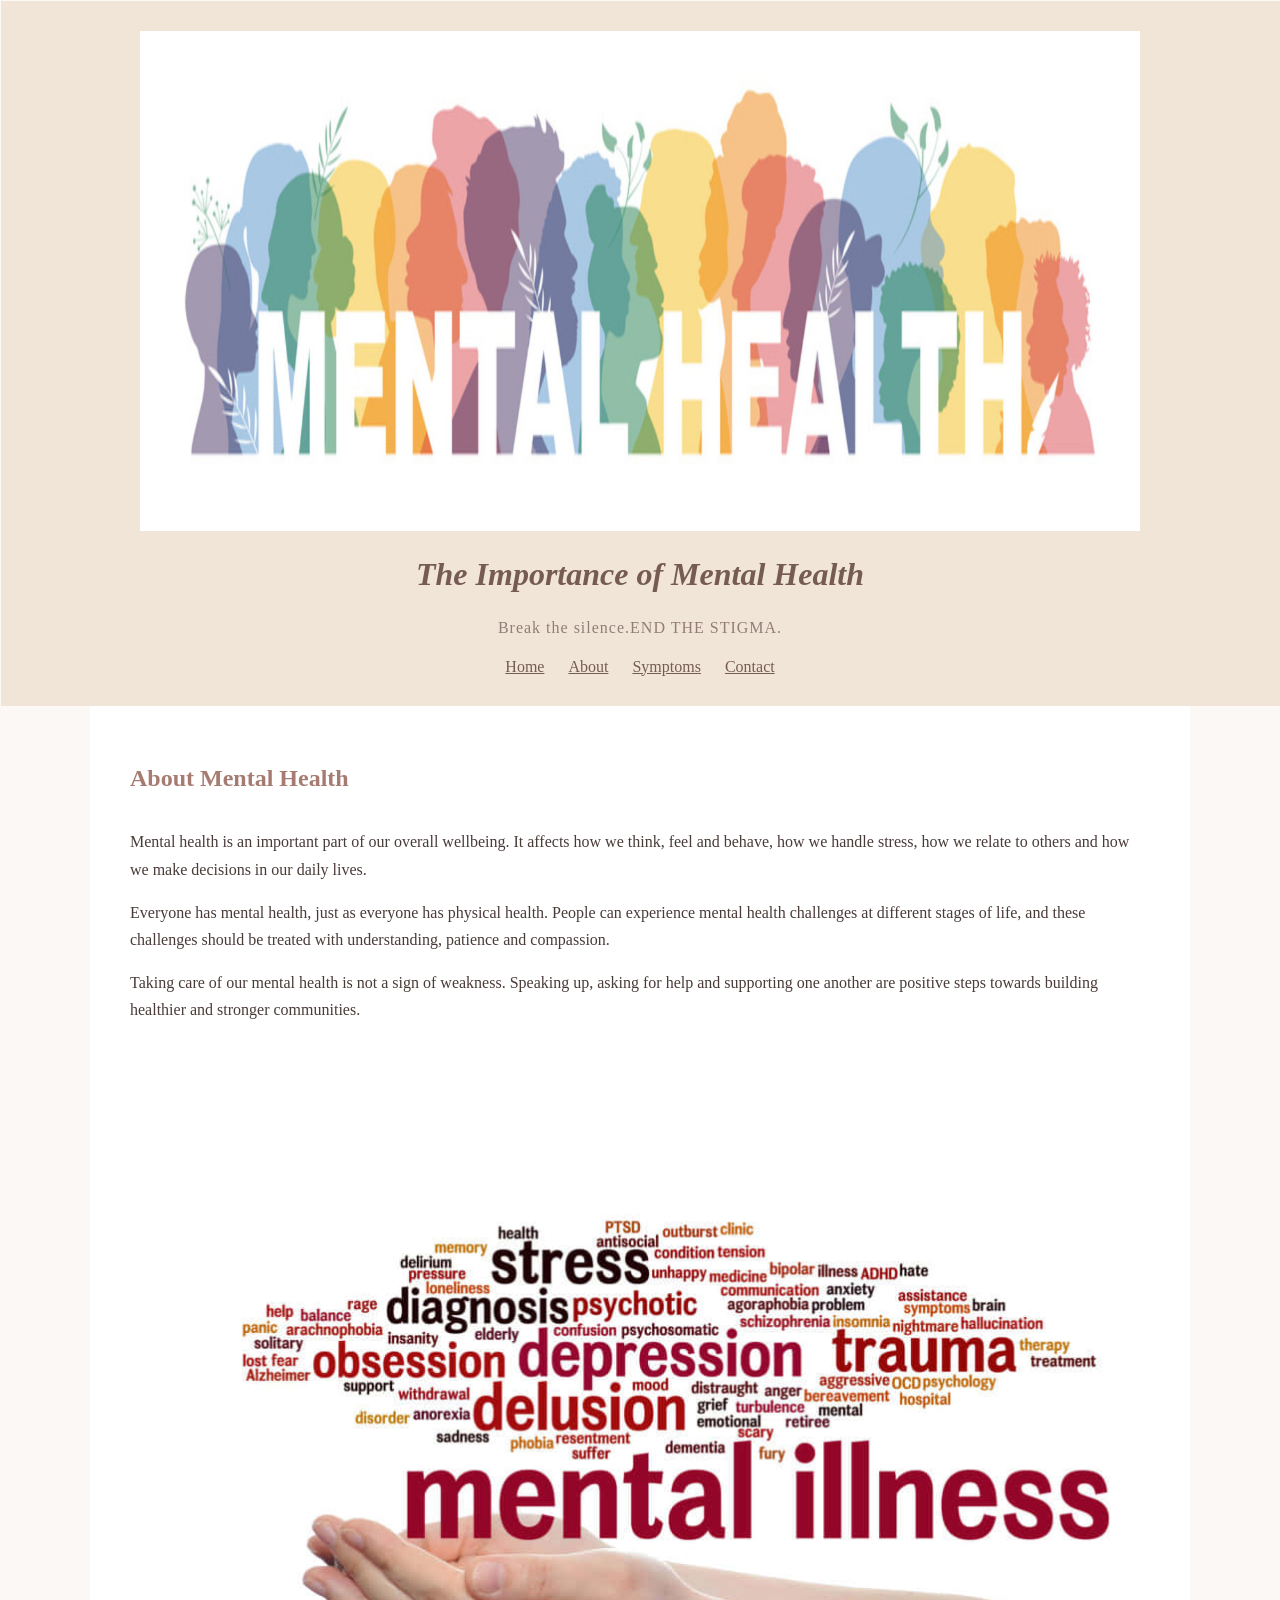
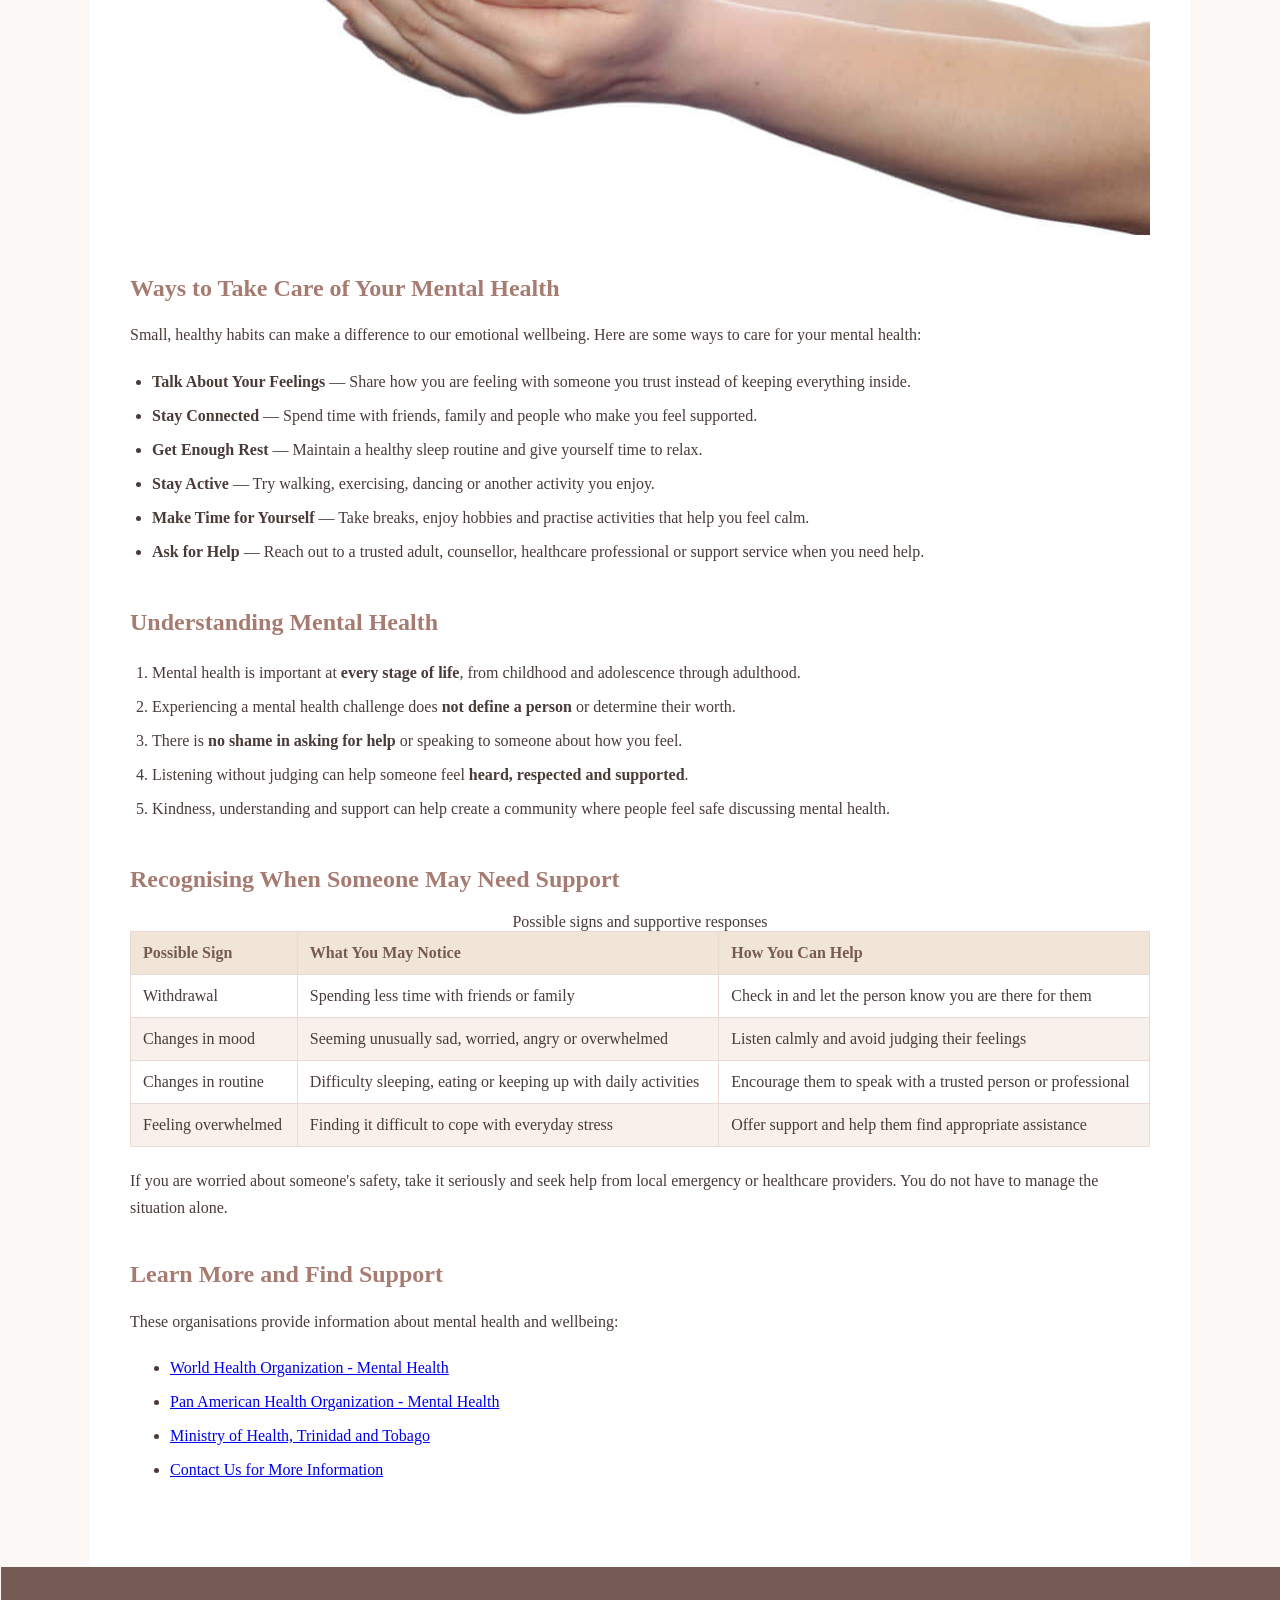
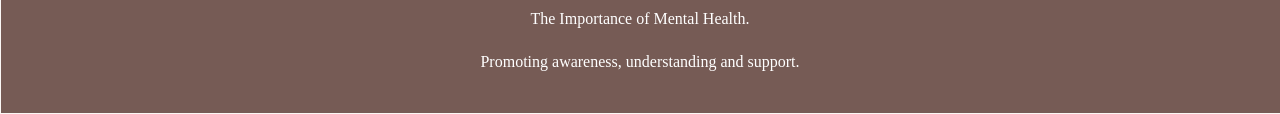
<file: index.html>
<!DOCTYPE html>
<html lang="en">
<head>
  <meta charset="UTF-8">
  <meta name="viewport" content="width=device-width, initial-scale=1.0">
  <title>The Importance of Mental Health </title>
  <link rel="stylesheet" href="CSS/mystyle.css">
</head>
<body>
  <header>
    <div class="site-title">
	<img src="Images/mental_healthmatters.jpg" alt="A poster saying Mental Health Matters" width="1000" height="500">
      <h1> <i> The Importance of Mental Health</i></h1>
      <p class="tagline">Break the silence.END THE STIGMA.</p>
	   
    </div>
    <nav>
    <a href="index.html">Home</a>
    <a href="HTML/About.html">About</a>
    <a href="HTML/Symptoms.html">Symptoms</a>
    <a href="HTML/Contact.html">Contact</a>
</nav>
  </header>
  

 <main>

    
    <section class="About">
      <h2>About Mental Health</h2>
      <div class="two-col">
        <div class="col-text">
          <p>Mental health is an important part of our overall wellbeing. It affects how we think, feel and behave, how we handle stress, how we relate to others and how we make decisions in our daily lives.</p>
          <p>Everyone has mental health, just as everyone has physical health. People can experience mental health challenges at different stages of life, and these challenges should be treated with understanding, patience and compassion.</p>
          <p>Taking care of our mental health is not a sign of weakness. Speaking up, asking for help and supporting one another are positive steps towards building healthier and stronger communities.</p>
        </div>
        <div class="col-image">
         <img src="Images/mental_heal.jpg" alt="An image based on Mental Health" width="500" height="280">
        </div>
      </div>
    </section>
    
   <section class="programmes">
      <h2>Ways to Take Care of Your Mental Health</h2>
      <p>Small, healthy habits can make a difference to our emotional wellbeing. Here are some ways to care for your mental health:</p>
      <ul class="programme-list">
        <li><strong>Talk About Your Feelings</strong> &mdash; Share how you are feeling with someone you trust instead of keeping everything inside.</li>
        <li><strong>Stay Connected</strong> &mdash; Spend time with friends, family and people who make you feel supported.</li>
        <li><strong>Get Enough Rest</strong> &mdash; Maintain a healthy sleep routine and give yourself time to relax.</li>
        <li><strong>Stay Active</strong> &mdash; Try walking, exercising, dancing or another activity you enjoy.</li>
        <li><strong>Make Time for Yourself</strong> &mdash; Take breaks, enjoy hobbies and practise activities that help you feel calm.</li>
        <li><strong>Ask for Help</strong> &mdash; Reach out to a trusted adult, counsellor, healthcare professional or support service when you need help.</li>
      </ul>
    </section>

    <section class="facts">
      <h2>Understanding Mental Health</h2>
      <ol class="facts-list">
        <li>Mental health is important at <strong>every stage of life</strong>, from childhood and adolescence through adulthood.</li>
        <li>Experiencing a mental health challenge does <strong>not define a person</strong> or determine their worth.</li>
        <li>There is <strong>no shame in asking for help</strong> or speaking to someone about how you feel.</li>
        <li>Listening without judging can help someone feel <strong>heard, respected and supported</strong>.</li>
        <li>Kindness, understanding and support can help create a community where people feel safe discussing mental health.</li>
      </ol>
    </section>
	
 <section>
      <h2>Recognising When Someone May Need Support</h2>
      <table>
        <caption>Possible signs and supportive responses</caption>
        <thead>
          <tr>
            <th>Possible Sign</th>
            <th>What You May Notice</th>
            <th>How You Can Help</th>
          </tr>
        </thead>
        <tbody>
          <tr>
            <td>Withdrawal</td>
            <td>Spending less time with friends or family</td>
            <td>Check in and let the person know you are there for them</td>
          </tr>
          <tr>
            <td>Changes in mood</td>
            <td>Seeming unusually sad, worried, angry or overwhelmed</td>
            <td>Listen calmly and avoid judging their feelings</td>
          </tr>
          <tr>
            <td>Changes in routine</td>
            <td>Difficulty sleeping, eating or keeping up with daily activities</td>
            <td>Encourage them to speak with a trusted person or professional</td>
          </tr>
          <tr>
            <td>Feeling overwhelmed</td>
            <td>Finding it difficult to cope with everyday stress</td>
            <td>Offer support and help them find appropriate assistance</td>
          </tr>
        </tbody>
      </table>
      <p>If you are worried about someone's safety, take it seriously and seek help from local emergency or healthcare providers. You do not have to manage the situation alone.</p>
    </section>

   
    <section class="links">
      <h2>Learn More and Find Support</h2>
      <p>These organisations provide information about mental health and wellbeing:</p>
      <ul>
        <li><a href="https://www.who.int/health-topics/mental-health" target="_blank" rel="noopener noreferrer">World Health Organization - Mental Health</a></li>
        <li><a href="https://www.paho.org/en/topics/mental-health" target="_blank" rel="noopener noreferrer">Pan American Health Organization - Mental Health</a></li>
        <li><a href="https://health.gov.tt/" target="_blank" rel="noopener noreferrer">Ministry of Health, Trinidad and Tobago</a></li>
        <li><a href="html/contact.html">Contact Us for More Information</a></li>
      </ul>
    </section>

  </main>

   <footer>
    <p>The Importance of Mental Health.</p>
    <p>Promoting awareness, understanding and support.</p>
	
	
  </footer>

</body>
</html>
</file>
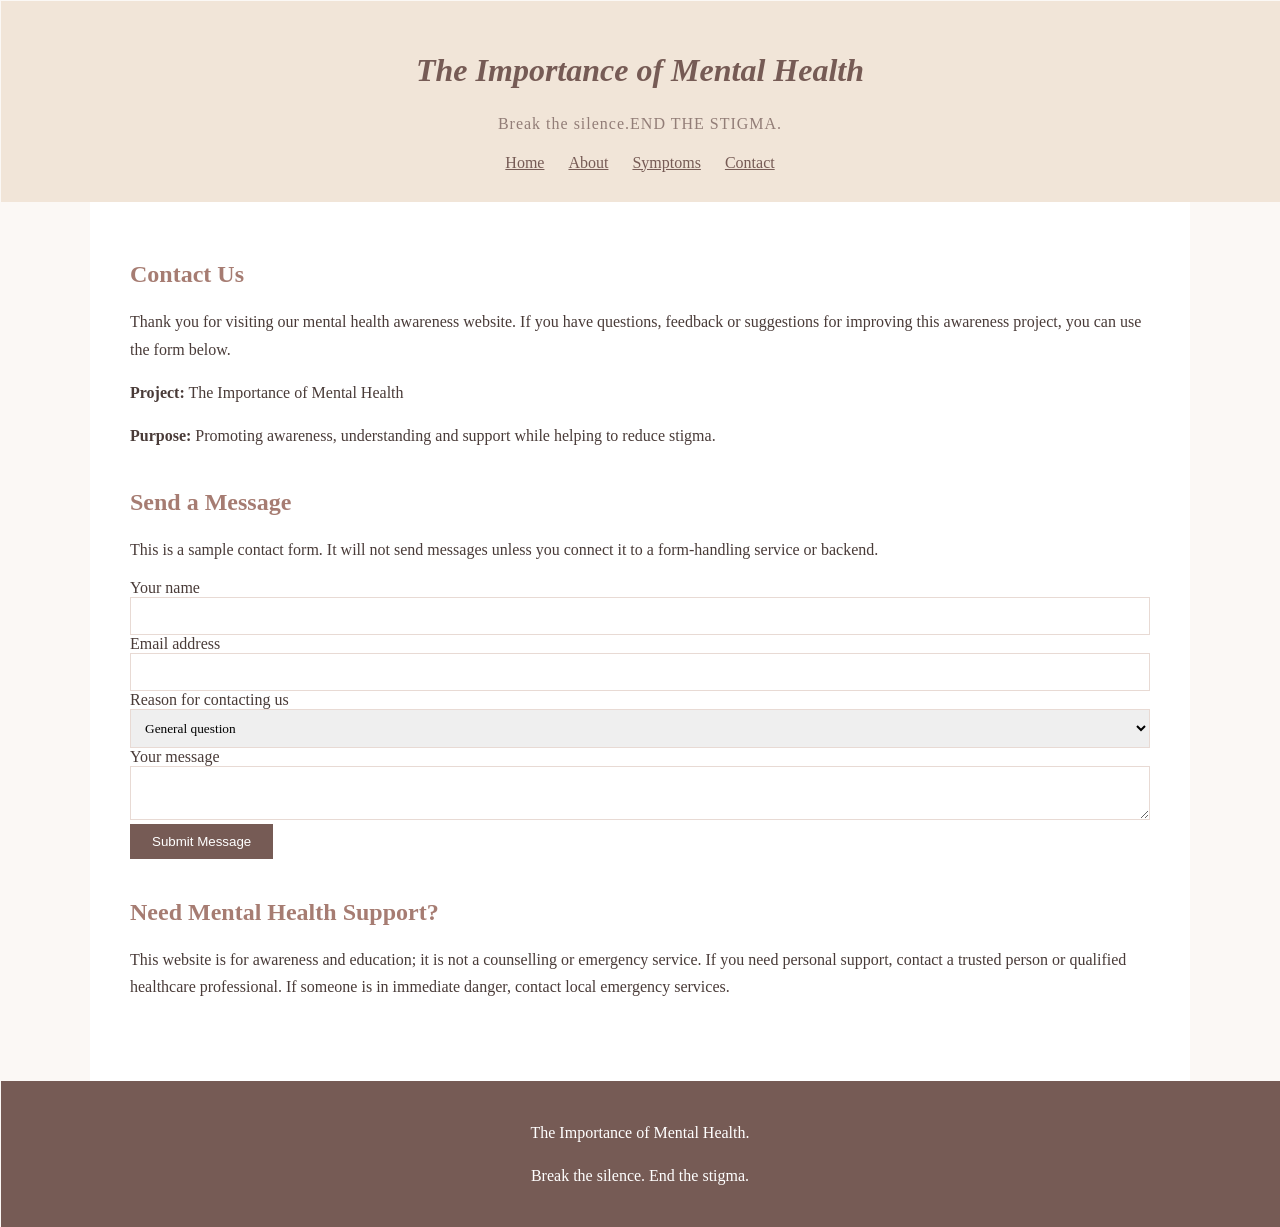
<file: HTML/Contact.html>
<!DOCTYPE html>
<html lang="en">
<head>
<meta charset="UTF-8">
<meta name="viewport" content="width=device-width, initial-scale=1.0">
<meta name="description" content="Contact Us for mental health awareness and support.">
<title> Contact Us</title>

<link rel="stylesheet" href="../CSS/mystyle.css">
</head>
<body>
<header>
    <div class="site-title">
      <h1> <i> The Importance of Mental Health</i></h1>
      <p class="tagline">Break the silence.END THE STIGMA.</p>
    </div>
   <nav>
    <a href="../index.html">Home</a>
    <a href="About.html">About</a>
    <a href="Symptoms.html">Symptoms</a>
    <a href="Contact.html">Contact</a>
</nav>
  </header>
  <main>
<section>
<h2>Contact Us</h2>
<p>Thank you for visiting our mental health awareness website. If you have questions, feedback or suggestions for improving this awareness project, you can use the form below.</p>
<div>
<p><strong>Project:</strong> The Importance of Mental Health</p>
<p><strong>Purpose:</strong> Promoting awareness, understanding and support while helping to reduce stigma.</p>
</div>
</section>
<section>


<h2>Send a Message</h2>
<p>This is a sample contact form. It will not send messages unless you connect it to a form-handling service or backend.</p>
<form action="#" method="post">

<label for="name">Your name</label>
<input type="text" id="name" name="name" autocomplete="name" required>
<label for="email">Email address</label>

<input type="email" id="email" name="email" autocomplete="email" required>
<label for="topic">Reason for contacting us</label>

<select id="topic" name="topic">
<option value="question">General question</option>
<option value="feedback">Website feedback</option>
<option value="suggestion">Suggestion</option>
</select>
<label for="message">Your message</label>

<textarea id="message" name="message" required></textarea>
<button type="submit">Submit Message</button>
</form>

</section>
<section>
<h2>Need Mental Health Support?</h2>
<p>This website is for awareness and education; it is not a counselling or emergency service. If you need personal support, contact a trusted person or qualified healthcare professional. If someone is in immediate danger, contact local emergency services.</p>

</section>
</main>

<footer>

<p>The Importance of Mental Health.</p>
<p>Break the silence. End the stigma.</p>
</footer>

</body>

</html>
</file>
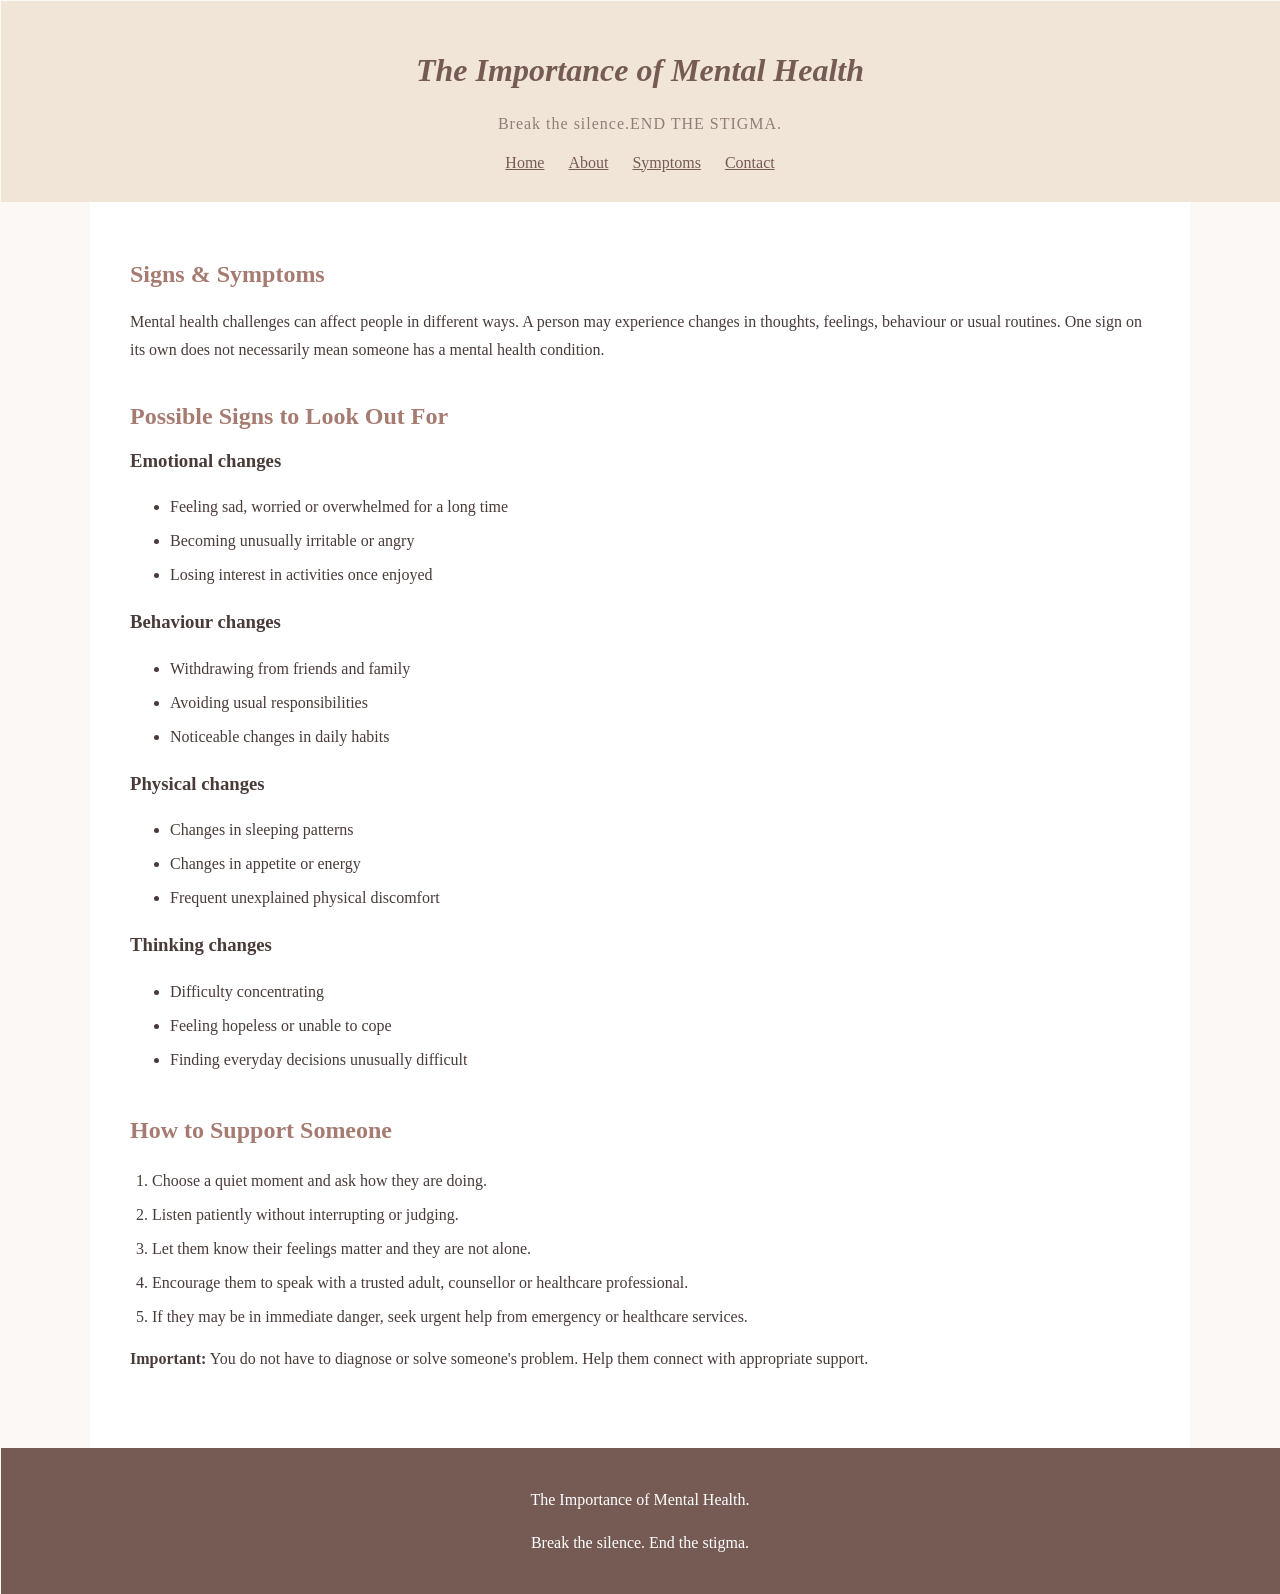
<file: HTML/Symptoms.html>
<!DOCTYPE html>
<html lang="en">
<head>
<meta charset="UTF-8">
<meta name="viewport" content="width=device-width, initial-scale=1.0">
<meta name="description" content="Signs & Symptoms - mental health awareness and support.">
<title> Signs &amp; Symptoms </title>
<link rel="stylesheet" href="../CSS/mystyle.css">
</head>
<body>
<header>
    <div class="site-title">
      <h1> <i> The Importance of Mental Health</i></h1>
      <p class="tagline">Break the silence.END THE STIGMA.</p>
    </div>
   <nav>
    <a href="../index.html">Home</a>
    <a href="About.html">About</a>
    <a href="Symptoms.html">Symptoms</a>
    <a href="Contact.html">Contact</a>
</nav>
  </header>
  <main>
<section>
<h2>Signs &amp; Symptoms</h2>
<p>Mental health challenges can affect people in different ways. A person may experience changes in thoughts, feelings, behaviour or usual routines. One sign on its own does not necessarily mean someone has a mental health condition.</p>

</section>

<section>
<h2>Possible Signs to Look Out For</h2>

<div class="card-grid">
<article class="card">
<h3>Emotional changes</h3>
<ul>
<li>Feeling sad, worried or overwhelmed for a long time</li>
<li>Becoming unusually irritable or angry</li>
<li>Losing interest in activities once enjoyed</li>
</ul>


</article>
<article>

<h3>Behaviour changes</h3>
<ul>
<li>Withdrawing from friends and family</li>
<li>Avoiding usual responsibilities</li>
<li>Noticeable changes in daily habits</li>

</ul>

</article>
<article>
<h3>Physical changes</h3>
<ul>
<li>Changes in sleeping patterns</li>
<li>Changes in appetite or energy</li>
<li>Frequent unexplained physical discomfort</li>
</ul>
</article>
<article>
<h3>Thinking changes</h3>
<ul>
<li>Difficulty concentrating</li>
<li>Feeling hopeless or unable to cope</li>
<li>Finding everyday decisions unusually difficult</li>
</ul>
</article>
</div>


</section>
<section>


<h2>How to Support Someone</h2>
<ol class="facts-list">
<li>Choose a quiet moment and ask how they are doing.</li>
<li>Listen patiently without interrupting or judging.</li>
<li>Let them know their feelings matter and they are not alone.</li>
<li>Encourage them to speak with a trusted adult, counsellor or healthcare professional.</li>
<li>If they may be in immediate danger, seek urgent help from emergency or healthcare services.</li>
</ol>
<div>
<strong>Important:</strong> You do not have to diagnose or solve someone's problem. Help them connect with appropriate support.



</div>


</section>
</main>

<footer>
<p>The Importance of Mental Health.</p>
<p>Break the silence. End the stigma.</p>
</footer>
</body>
</html>
</file>
<file: CSS/mystyle.css>
/* GENERAL STYLING */
* {
    box-sizing: border-box;
}

body {
    margin: 0.5px;
    font-family: Georgia, "Times New Roman", serif;
    background-color: #FBF8F5;
    color: #493B38;
}

header {
    background-color: #F1E5D8;
    text-align: center;
    padding: 30px;
}

h1 {
    color: #765B55;
    font-size: 2em;
}

h2 {
    color: #A67C72;
    font-size: 1.5em;
}

.tagline {
    color: #927D77;
    letter-spacing: 1px;
}

/* NAVIGATION */
nav ul {
    display: flex;
    justify-content: center;
    flex-wrap: wrap;
    gap: 25px;
}

nav a {
    color: #765B55;
    padding: 10px;
}

nav a:hover {
    color: #C69F96;
    text-decoration: underline;
}

/* CONTENT */
main {
    max-width: 1100px;
    margin: auto;
    padding: 40px;
    background-color: #FFFFFF;
}

section {
    margin-bottom: 40px;
}

p {
    line-height: 1.7;
}

.hero img,
.col-image img {
    width: 100%;
    height: auto;
    display: block;
}

.two-col {
    display: flex;
    gap: 30px;
    align-items: center;
}

.col-text {
    flex: 2;
}

.col-image {
    flex: 1;
}

/* LISTS */
.programme-list,
.facts-list {
    padding-left: 22px;
}

li {
    padding: 8px 0;
}

/* TABLE */
table {
    width: 100%;
    border-collapse: collapse;
    margin: 20px 0;
}

th {
    background-color: #F1E5D8;
    color: #765B55;
}

th, td {
    padding: 12px;
    border: 1px solid #E8DAD4;
    text-align: left;
}

tr:nth-child(even) {
    background-color: #F7F0EB;
}

/* FORMS */
.form-group {
    margin-bottom: 18px;
}

input, select, textarea {
    width: 100%;
    padding: 10px;
    border: 1px solid #E8DAD4;
    font-family: Georgia, serif;
}

.radio-group,
.checkbox-group {
    display: flex;
    gap: 12px;
    flex-wrap: wrap;
}

button, #submit-btn {
    padding: 10px 22px;
    background-color: #765B55;
    color: #FFFFFF;
    border: none;
    cursor: pointer;
}

button:hover, #submit-btn:hover {
    background-color: #A67C72;
}

/* FOOTER */
footer {
    background-color: #765B55;
    color: #FFFFFF;
    text-align: center;
    padding: 22px;
}

footer p {
    color: #FFFFFF;
}

padding:{ 22px;
    }

    .two-col {
        flex-direction: column;
    }

    nav ul {
        gap: 12px;
    }
</file>
